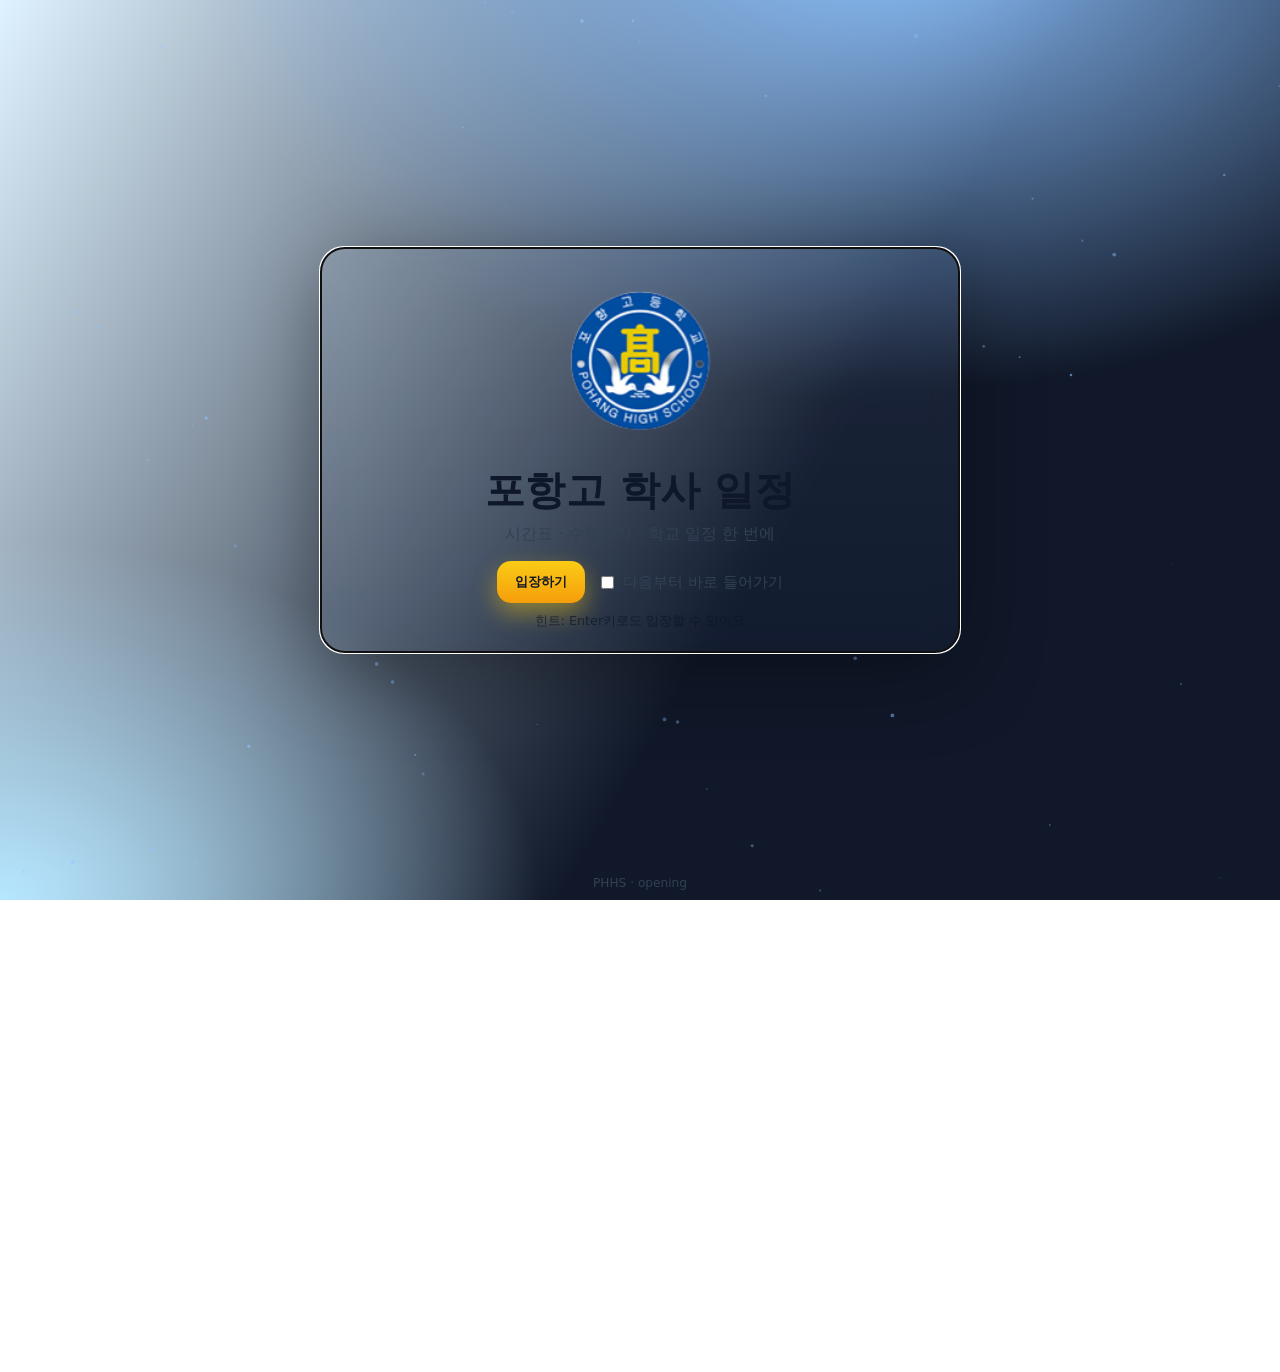
<file: index.html>
<!doctype html>
<html lang="ko">
<head>
  <meta charset="utf-8">
  <meta name="viewport" content="width=device-width, initial-scale=1">
  <title>포항고 오프닝</title>
  <link rel="stylesheet" href="intro.css">
  <meta name="color-scheme" content="light dark">
</head>
<body>
  <noscript>
    <div style="padding:16px;background:#fee2e2;color:#7f1d1d;text-align:center;font-family:system-ui, -apple-system, Segoe UI, Roboto, Apple SD Gothic Neo, Malgun Gothic, sans-serif">
      이 페이지는 자바스크립트를 필요로 합니다. 브라우저에서 JavaScript를 허용해 주세요.
    </div>
  </noscript>

  <!-- CAMERA WRAPPER: everything inside zooms toward the user on enter -->
  <div id="camera">
    <!-- Background gradient + particles -->
    <canvas id="bg"></canvas>

    <!-- Cinematic layer (projectile + flash) -->
    <canvas id="fx" aria-hidden="true"></canvas>
    <div id="flash" aria-hidden="true"></div>

    <main class="stage" aria-label="오프닝">
      <section id="card" class="card hidden" tabindex="0" aria-describedby="subtitle">
        <img src="logo.png" alt="포항고등학교 로고" class="logo" />
        <h1 class="title">포항고 학사 일정</h1>
        <p id="subtitle" class="subtitle">시간표 · 수행평가 · 학교 일정 한 번에</p>

        <div class="actions">
          <button id="enter" class="btn primary" type="button">
            <span>입장하기</span>
          </button>
          <label class="skip">
            <input type="checkbox" id="skip"> 다음부터 바로 들어가기
          </label>
        </div>

        <div class="tip">힌트: Enter키로도 입장할 수 있어요</div>
      </section>
    </main>

    <footer class="footer" aria-hidden="true">
      <span>PHHS · opening</span>
    </footer>
  </div>

  <!-- Vortex suck-in transition -->
  <div id="suck" aria-hidden="true">
    <div class="swirl"></div>
    <canvas id="speedlines"></canvas>
  </div>

  <script src="intro.js"></script>
</body>
</html>
</file>
<file: intro.css>
/* ===== Theme Vars ===== */
:root{
  --bg1:#0f172a; --bg2:#1e3a8a; --bg3:#3b82f6;
  --glass:rgba(255,255,255,.12);
  --glass-border:rgba(255,255,255,.18);
  --text:#e5e7eb; --muted:#94a3b8; --accent:#facc15;
}
@media (prefers-color-scheme: light){
  :root{
    --bg1:#e0f2fe; --bg2:#bae6fd; --bg3:#93c5fd;
    --glass:rgba(255,255,255,.6); --glass-border:rgba(255,255,255,.9);
    --text:#0f172a; --muted:#334155;
  }
}

*{box-sizing:border-box}
html,body{height:100%;margin:0}
/* Add global perspective for camera push */
body{
  font-family: system-ui, -apple-system, Segoe UI, Roboto, Apple SD Gothic Neo, Malgun Gothic, Noto Sans KR, sans-serif;
  color:var(--text);
  overflow:hidden;
  perspective: 1000px;
  transform-style: preserve-3d;
}

/* CAMERA element: we animate this to simulate user being pulled forward */
#camera{
  position: relative;
  width:100%; height:100%;
  transform: translateZ(0) scale(1);
  transform-style: preserve-3d;
  will-change: transform, filter;
}
#camera.camera-in{
  animation: cameraPush .85s cubic-bezier(.12,.9,.08,1) forwards;
}
@keyframes cameraPush{
  0%   { transform: translateZ(0) scale(1); filter: none; }
  35%  { transform: translateZ(180px) scale(1.18); filter: blur(0.5px) saturate(1.03); }
  70%  { transform: translateZ(320px) scale(1.38); filter: blur(1.2px) saturate(1.08); }
  100% { transform: translateZ(420px) scale(1.55); filter: blur(2px) saturate(1.12); }
}

/* ===== Background ===== */
#bg{
  position:fixed; inset:0; z-index:-3;
  background: radial-gradient(1200px 800px at 70% -10%, var(--bg3) 0%, transparent 60%),
              radial-gradient(900px 600px at 0% 100%, var(--bg2) 0%, transparent 60%),
              linear-gradient(120deg, var(--bg1), #111827 60%);
  filter: saturate(1.1);
}
@keyframes floatGlow{ 0%,100%{filter:hue-rotate(0) brightness(1)} 50%{filter:hue-rotate(25deg) brightness(1.1)} }
@media (prefers-reduced-motion: no-preference){ #bg{animation: floatGlow 10s ease-in-out infinite} }

/* ===== Cinematic projectile ===== */
#fx{ position:fixed; inset:0; z-index:-2; pointer-events:none }
#flash{ position:fixed; inset:0; z-index:-2; background:#fff; opacity:0; pointer-events:none }

/* ===== Layout ===== */
.stage{ position:relative; height:100dvh; display:grid; place-items:center; padding:24px }
.card{
  width:min(92vw, 640px);
  background: linear-gradient(180deg, rgba(255,255,255,.06), rgba(255,255,255,.02));
  border:1px solid var(--glass-border);
  border-radius:24px; padding:28px 24px 22px;
  backdrop-filter: blur(16px) saturate(1.2);
  box-shadow: 0 20px 80px rgba(0,0,0,.35);
  text-align:center; transform-style: preserve-3d;
  transition: transform .3s ease, box-shadow .3s ease, background .3s ease, opacity .35s ease;
  opacity:1;
}
.card.hidden{ opacity:0; transform: translateY(6px); pointer-events:none }

.logo{ width:min(180px, 40vw); transform: translateZ(20px); animation: logoFloat 4.5s ease-in-out infinite; will-change: transform; user-select:none }
@keyframes logoFloat{ 0%,100%{transform: translateY(0) translateZ(20px)} 50%{transform: translateY(-6px) translateZ(20px)} }

.title{ font-size: clamp(24px, 4.2vw, 40px); margin: 12px 0 6px; font-weight: 900; letter-spacing:.2px }
.subtitle{ margin: 0 0 16px; color:var(--muted) }

.actions{ display:flex; gap:12px; justify-content:center; align-items:center; flex-wrap:wrap; margin:8px 0 6px }
.btn{ position:relative; appearance:none; border:none; outline:none; padding:12px 18px; border-radius:14px; font-weight:800; cursor:pointer; transition: transform .12s ease, box-shadow .25s ease; will-change: transform }
.btn.primary{ background: linear-gradient(180deg, var(--accent), #f59e0b); color:#111827; box-shadow: 0 10px 24px rgba(250,204,21,.45) }
.btn:active{ transform: translateY(1px) scale(.995) }
.btn.rippling::after{
  content:""; position:absolute; inset:0; border-radius:inherit; transform: scale(0); opacity:.6;
  background: radial-gradient(circle, rgba(255,255,255,.7) 0%, rgba(255,255,255,0) 60%);
  animation:ripple .6s ease forwards; pointer-events:none
}
@keyframes ripple{ to{ transform:scale(3); opacity:0 } }

.skip{ font-size:.92rem; color:var(--muted); display:inline-flex; align-items:center; gap:6px }
.tip{ font-size:.8rem; opacity:.7; margin-top:10px }
.footer{ position:fixed; bottom:10px; left:0; right:0; text-align:center; font-size:.76rem; color:var(--muted) }

/* ===== Vortex suck-in (center pull) ===== */
#suck{
  position:fixed; inset:0; z-index:9999; pointer-events:none;
  display:grid; place-items:center;
  opacity:0;
}
#suck .swirl{
  position:absolute; width:160vmax; height:160vmax; border-radius:50%;
  background:
    conic-gradient(from 0deg, rgba(255,255,255,.0) 0 20%, rgba(255,255,255,.08) 20% 22%, rgba(255,255,255,0) 22% 40%,
                              rgba(255,255,255,.10) 40% 42%, rgba(255,255,255,0) 42% 60%,
                              rgba(255,255,255,.12) 60% 62%, rgba(255,255,255,0) 62% 80%,
                              rgba(255,255,255,.15) 80% 82%, rgba(255,255,255,0) 82% 100%),
    radial-gradient(closest-side, rgba(255,255,255,.2), rgba(255,255,255,0) 60%);
  filter: blur(2px) saturate(1.1);
  transform: scale(0.9);
  opacity:.9;
}
#suck.active{ opacity:1; animation: suckFade .85s ease-out forwards; }
#suck.active .swirl{ animation: swirlSpin .85s cubic-bezier(.12,.9,.1,1) forwards; }
@keyframes swirlSpin{
  0%{ transform: translateZ(0) scale(1) rotate(0deg) }
  55%{ transform: translateZ(0) scale(.28) rotate(380deg) }
  100%{ transform: translateZ(0) scale(.001) rotate(560deg) }
}
@keyframes suckFade{ 0%{opacity:0} 15%{opacity:1} 100%{opacity:1} }

#speedlines{
  position:absolute; inset:0; width:100%; height:100%;
  mix-blend-mode: screen;
}

/* Reduce motion */
@media (prefers-reduced-motion: reduce){
  #camera.camera-in{ animation: none }
  #suck .swirl{ animation: none !important }
}
</file>
